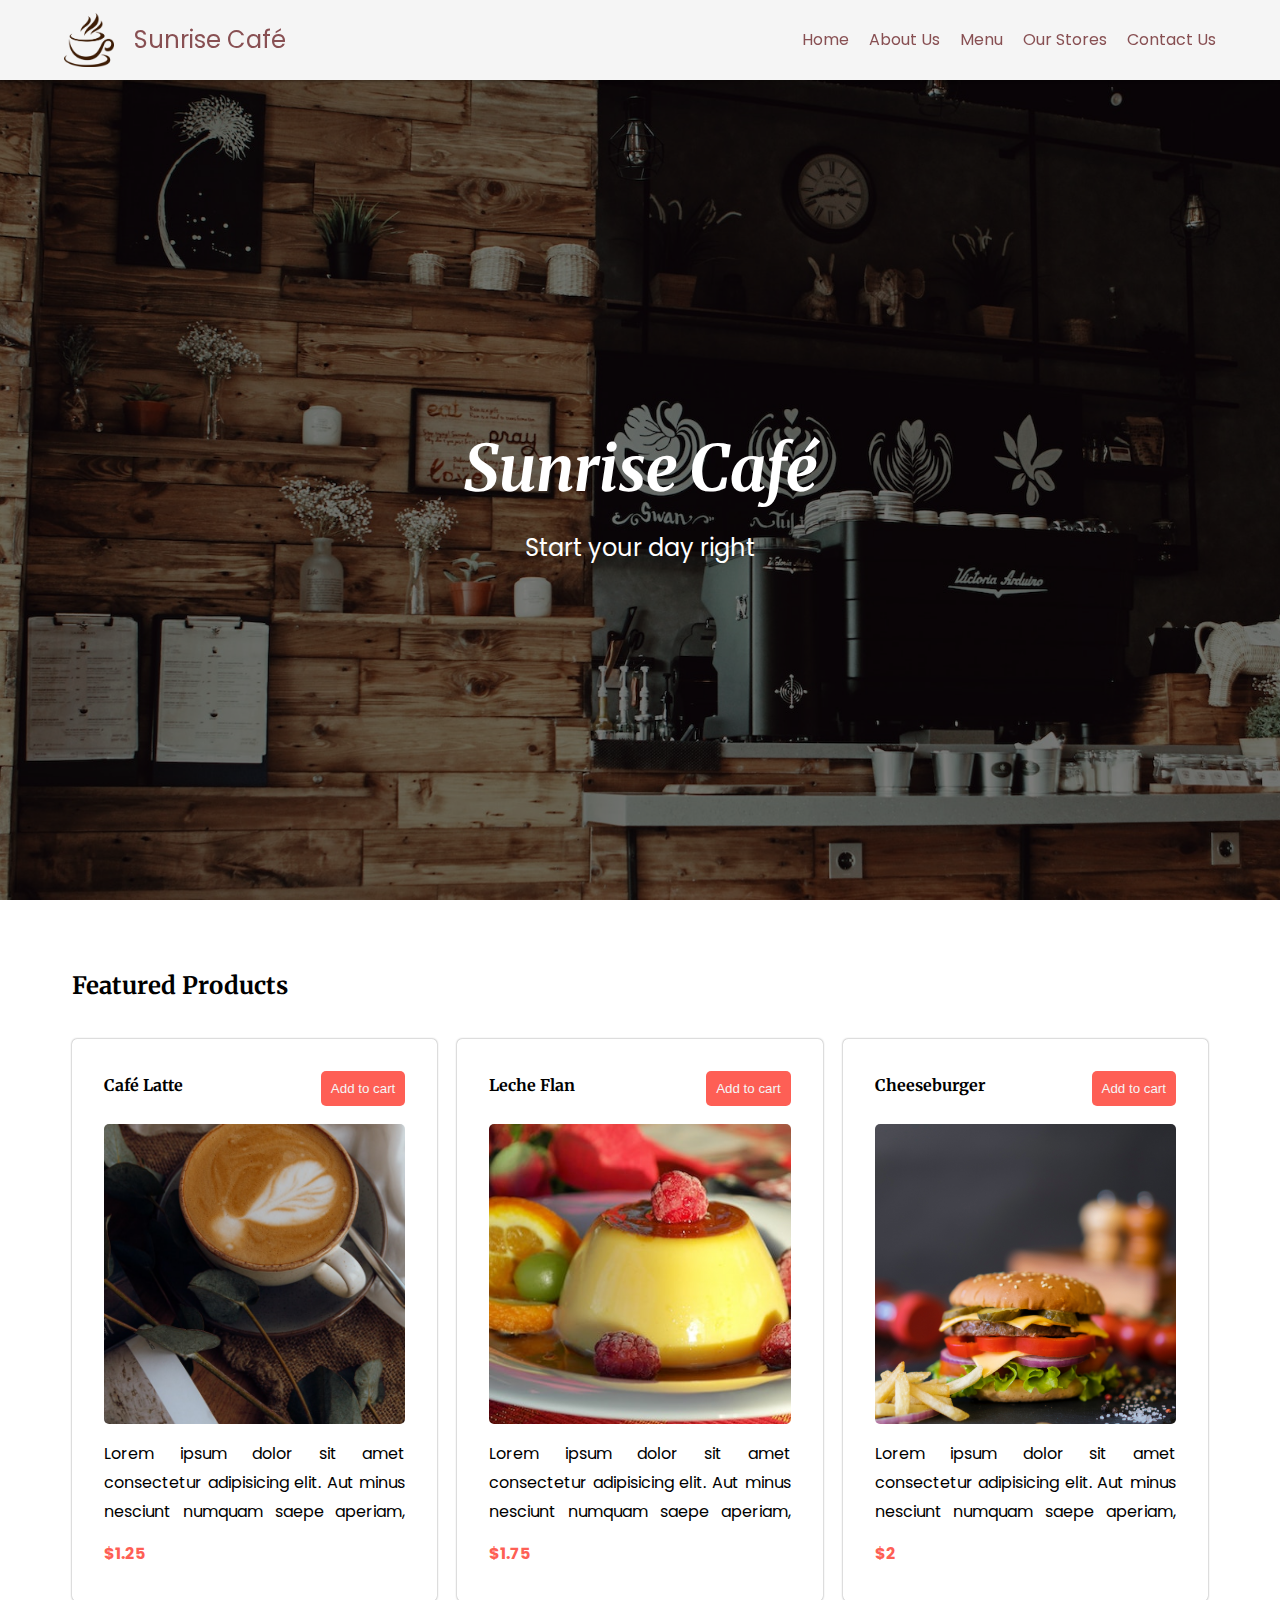
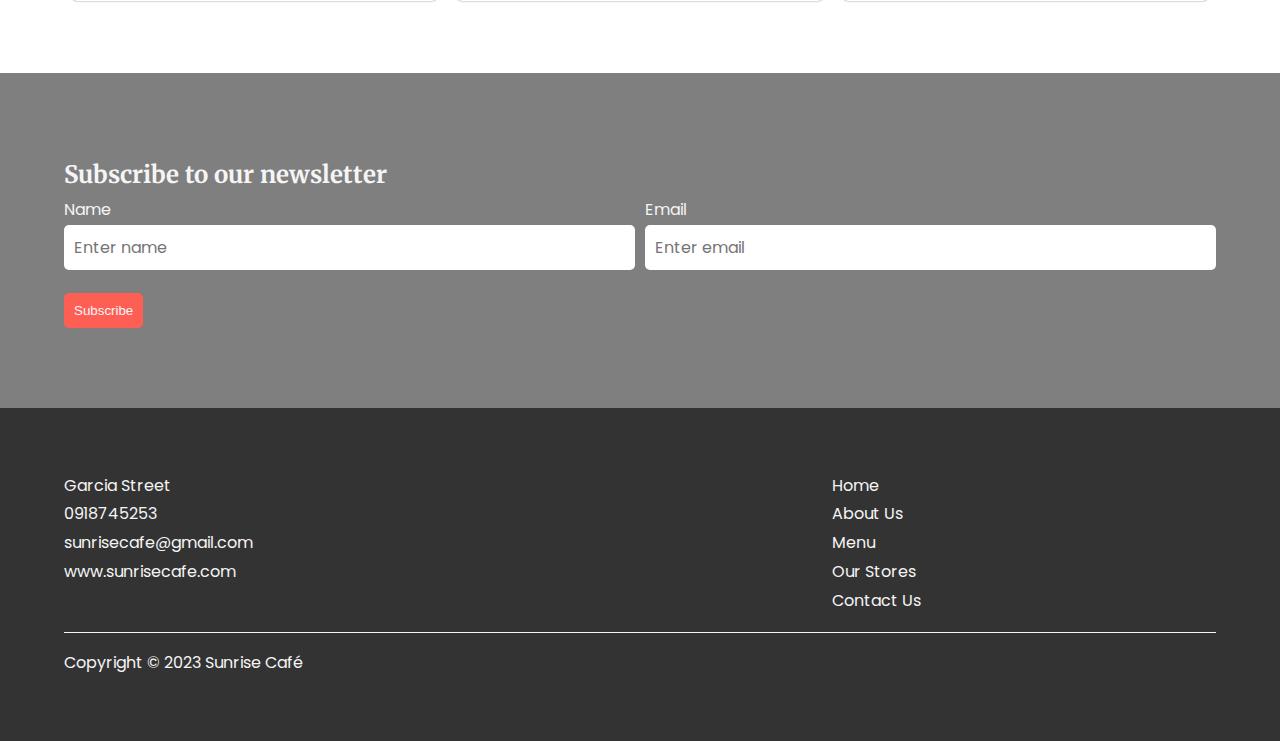
<file: index.html>
<!DOCTYPE html>
<html>
  <head>
    <meta charset="UTF-8" />
    <meta name="description" content="Sunrise Cafe Website" />
    <meta name="keywords" content="coffee shop, cafe, sunrise cafe" />
    <meta name="author" content="Dev Vince" />
    <meta name="viewport" content="width=device-width, initial-scale=1.0" />
    <title>Sunrise Cafe&#769;</title>
    <link rel="icon" href="favicon.ico" type="image/x-icon" />
    <!-- Font Awesome CSS -->
    <link
      rel="stylesheet"
      href="https://cdnjs.cloudflare.com/ajax/libs/font-awesome/6.4.2/css/all.min.css"
      integrity="sha512-z3gLpd7yknf1YoNbCzqRKc4qyor8gaKU1qmn+CShxbuBusANI9QpRohGBreCFkKxLhei6S9CQXFEbbKuqLg0DA=="
      crossorigin="anonymous"
      referrerpolicy="no-referrer"
    />
    <!-- Custom CSS -->
    <link rel="stylesheet" href="style.css" />
  </head>
  <body>
    <!-- Navbar -->
    <nav class="navbar">
      <div class="container">
        <a href="index.html" class="navbar-brand">
          <img src="images/logo.png" id="brand-logo" alt="Sunrise Cafe Logo" />
          <span id="brand-name">Sunrise Cafe&#769;</span>
        </a>

        <button class="navbar-toggle">
          <i class="fas fa-bars"></i>
        </button>

        <button class="close-btn">
          <i class="fas fa-close"></i>
        </button>

        <ul class="navbar-nav">
          <li><a href="index.html">Home</a></li>
          <li><a href="about.html">About Us</a></li>
          <li><a href="menu.html">Menu</a></li>
          <li><a href="stores.html">Our Stores</a></li>
          <li><a href="contact.html">Contact Us</a></li>
        </ul>
      </div>
    </nav>

    <!-- Header -->
    <header class="header">
      <div class="container">
        <h1>Sunrise Cafe&#769;</h1>
        <p>Start your day right</p>
      </div>
    </header>

    <!-- Featured Products -->
    <section class="featured-products">
      <div class="container">
        <h2>Featured Products</h2>

        <div class="products">
          <article class="product">
            <h4 class="product-title">Cafe&#769; Latte</h4>
            <div class="product-image">
              <img src="images/cafe-latte.jpg" alt="Cafe Latte Image" />
            </div>
            <p class="product-desc">
              Lorem ipsum dolor sit amet consectetur adipisicing elit. Aut minus
              nesciunt numquam saepe aperiam, officia quae iste sequi
              reprehenderit inventore!
            </p>
            <p class="product-price">$1.25</p>
            <button class="add-to-cart">
              <i class="fas fa-plus"></i>
              <span>Add to cart</span>
            </button>
          </article>
          <article class="product">
            <h4 class="product-title">Leche Flan</h4>
            <div class="product-image">
              <img src="images/leche-flan.jpg" alt="Leche Flan Image" />
            </div>
            <p class="product-desc">
              Lorem ipsum dolor sit amet consectetur adipisicing elit. Aut minus
              nesciunt numquam saepe aperiam, officia quae iste sequi
              reprehenderit inventore!
            </p>
            <p class="product-price">$1.75</p>
            <button class="add-to-cart">
              <i class="fas fa-plus"></i>
              <span>Add to cart</span>
            </button>
          </article>
          <article class="product">
            <h4 class="product-title">Cheeseburger</h4>
            <div class="product-image">
              <img src="images/cheeseburger.jpg" alt="Cheeseburger Image" />
            </div>
            <p class="product-desc">
              Lorem ipsum dolor sit amet consectetur adipisicing elit. Aut minus
              nesciunt numquam saepe aperiam, officia quae iste sequi
              reprehenderit inventore!
            </p>
            <p class="product-price">$2</p>
            <button class="add-to-cart">
              <i class="fas fa-plus"></i>
              <span>Add to cart</span>
            </button>
          </article>
        </div>
      </div>
    </section>

    <!-- Newsletter -->
    <section class="newsletter">
      <div class="overlay">
        <div class="container">
          <h2>Subscribe to our newsletter</h2>
          <form
            action="#"
            method="POST"
            enctype="application/x-www-form-urlencoded"
          >
            <div class="form-group">
              <label for="name">Name</label>
              <input
                type="text"
                name="name"
                id="name"
                placeholder="Enter name"
                required
              />
            </div>
            <div class="form-group">
              <label for="email">Email</label>
              <input
                type="email"
                name="email"
                id="email"
                placeholder="Enter email"
                required
              />
            </div>
            <button type="submit">Subscribe</button>
          </form>
        </div>
      </div>
    </section>

    <!-- Footer -->
    <footer class="footer">
      <div class="container">
        <div class="links">
          <ul class="address">
            <li>Garcia Street</li>
            <li>0918745253</li>
            <li>sunrisecafe@gmail.com</li>
            <li>www.sunrisecafe.com</li>
          </ul>
          <ul class="social">
            <li>
              <a href="#" target="_blank"><i class="fab fa-facebook"></i></a>
            </li>
            <li>
              <a href="#" target="_blank"><i class="fab fa-twitter"></i></a>
            </li>
            <li>
              <a href="#" target="_blank"><i class="fab fa-instagram"></i></a>
            </li>
          </ul>
          <ul class="nav-links">
            <li><a href="index.html">Home</a></li>
            <li><a href="about.html">About Us</a></li>
            <li><a href="menu.html">Menu</a></li>
            <li><a href="stores.html">Our Stores</a></li>
            <li><a href="contact.html">Contact Us</a></li>
          </ul>
        </div>
        <hr />
        <p>Copyright &copy; 2023 Sunrise Cafe&#769;</p>

        <a href="#" class="back-to-top">
          <i class="fas fa-arrow-up"></i>
        </a>
      </div>
    </footer>

    <script src="script.js"></script>
  </body>
</html>
</file>
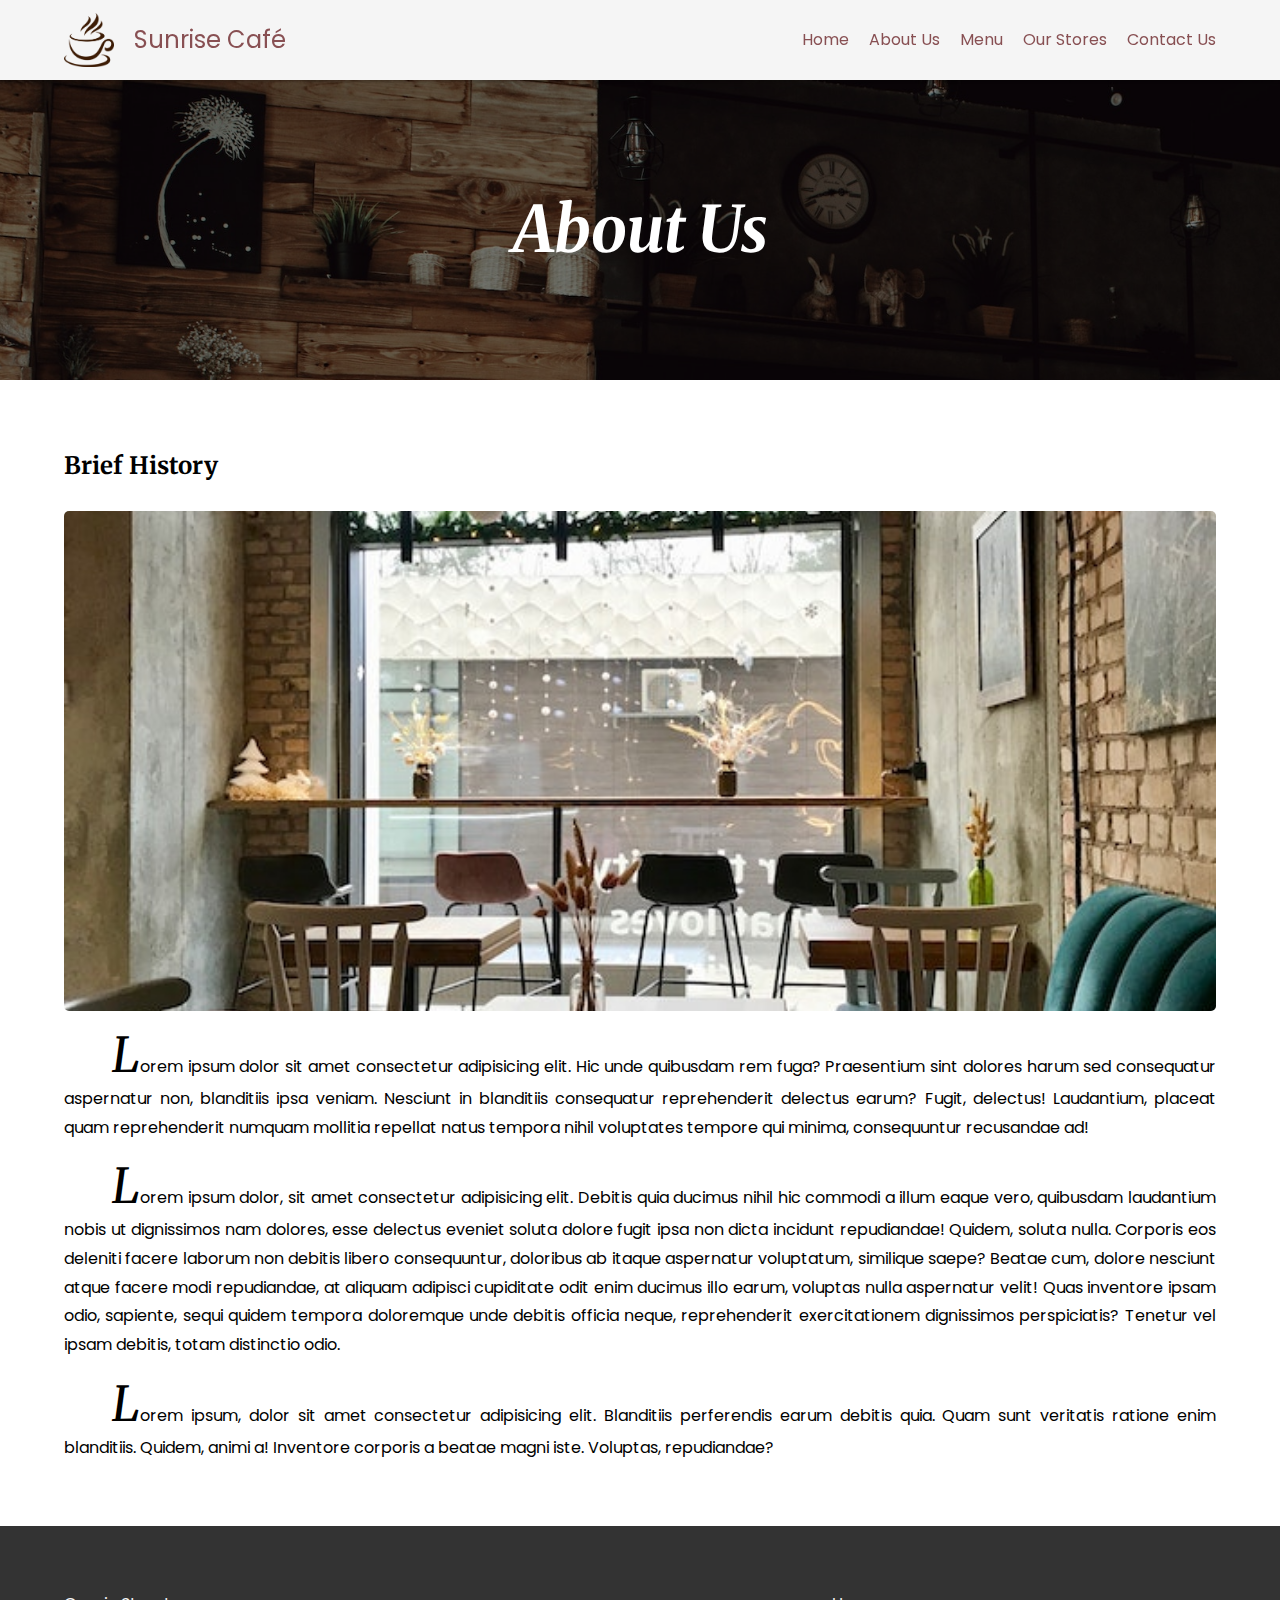
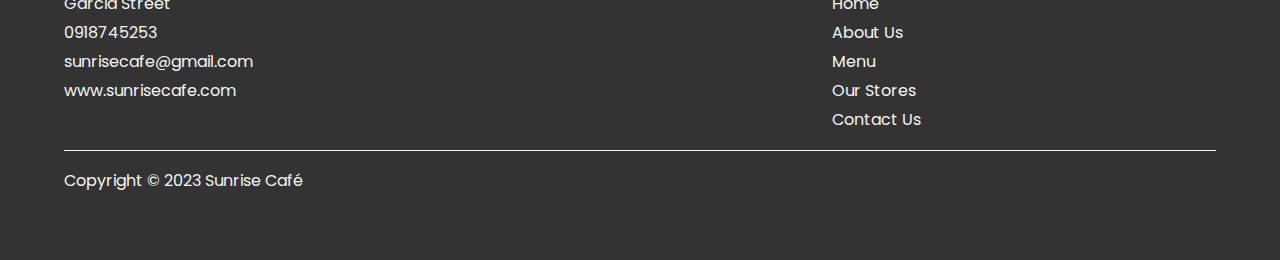
<file: about.html>
<!DOCTYPE html>
<html>
  <head>
    <meta charset="UTF-8" />
    <meta name="description" content="Sunrise Cafe Website" />
    <meta name="keywords" content="coffee shop, cafe, sunrise cafe" />
    <meta name="author" content="Dev Vince" />
    <meta name="viewport" content="width=device-width, initial-scale=1.0" />
    <title>Sunrise Cafe&#769; | About Us</title>
    <link rel="icon" href="favicon.ico" type="image/x-icon" />
    <!-- Font Awesome CSS -->
    <link
      rel="stylesheet"
      href="https://cdnjs.cloudflare.com/ajax/libs/font-awesome/6.4.2/css/all.min.css"
      integrity="sha512-z3gLpd7yknf1YoNbCzqRKc4qyor8gaKU1qmn+CShxbuBusANI9QpRohGBreCFkKxLhei6S9CQXFEbbKuqLg0DA=="
      crossorigin="anonymous"
      referrerpolicy="no-referrer"
    />
    <!-- Custom CSS -->
    <link rel="stylesheet" href="style.css" />
  </head>
  <body>
    <!-- Navbar -->
    <nav class="navbar">
      <div class="container">
        <a href="index.html" class="navbar-brand">
          <img src="images/logo.png" id="brand-logo" alt="Sunrise Cafe Logo" />
          <span id="brand-name">Sunrise Cafe&#769;</span>
        </a>

        <button class="navbar-toggle">
          <i class="fas fa-bars"></i>
        </button>

        <button class="close-btn">
          <i class="fas fa-close"></i>
        </button>

        <ul class="navbar-nav">
          <li><a href="index.html">Home</a></li>
          <li><a href="about.html">About Us</a></li>
          <li><a href="menu.html">Menu</a></li>
          <li><a href="stores.html">Our Stores</a></li>
          <li><a href="contact.html">Contact Us</a></li>
        </ul>
      </div>
    </nav>

    <!-- Header -->
    <header class="header about">
      <div class="container">
        <h1>About Us</h1>
      </div>
    </header>

    <!-- History -->
    <section class="history">
      <div class="container">
        <h2>Brief History</h2>
        <img src="images/shop.jpg" alt="Sunrise Cafe Old Shop Image" />
        <p>
          Lorem ipsum dolor sit amet consectetur adipisicing elit. Hic unde
          quibusdam rem fuga? Praesentium sint dolores harum sed consequatur
          aspernatur non, blanditiis ipsa veniam. Nesciunt in blanditiis
          consequatur reprehenderit delectus earum? Fugit, delectus! Laudantium,
          placeat quam reprehenderit numquam mollitia repellat natus tempora
          nihil voluptates tempore qui minima, consequuntur recusandae ad!
        </p>
        <p>
          Lorem ipsum dolor, sit amet consectetur adipisicing elit. Debitis quia
          ducimus nihil hic commodi a illum eaque vero, quibusdam laudantium
          nobis ut dignissimos nam dolores, esse delectus eveniet soluta dolore
          fugit ipsa non dicta incidunt repudiandae! Quidem, soluta nulla.
          Corporis eos deleniti facere laborum non debitis libero consequuntur,
          doloribus ab itaque aspernatur voluptatum, similique saepe? Beatae
          cum, dolore nesciunt atque facere modi repudiandae, at aliquam
          adipisci cupiditate odit enim ducimus illo earum, voluptas nulla
          aspernatur velit! Quas inventore ipsam odio, sapiente, sequi quidem
          tempora doloremque unde debitis officia neque, reprehenderit
          exercitationem dignissimos perspiciatis? Tenetur vel ipsam debitis,
          totam distinctio odio.
        </p>
        <p>
          Lorem ipsum, dolor sit amet consectetur adipisicing elit. Blanditiis
          perferendis earum debitis quia. Quam sunt veritatis ratione enim
          blanditiis. Quidem, animi a! Inventore corporis a beatae magni iste.
          Voluptas, repudiandae?
        </p>
      </div>
    </section>

    <!-- Footer -->
    <footer class="footer">
      <div class="container">
        <div class="links">
          <ul class="address">
            <li>Garcia Street</li>
            <li>0918745253</li>
            <li>sunrisecafe@gmail.com</li>
            <li>www.sunrisecafe.com</li>
          </ul>
          <ul class="social">
            <li>
              <a href="#" target="_blank"><i class="fab fa-facebook"></i></a>
            </li>
            <li>
              <a href="#" target="_blank"><i class="fab fa-twitter"></i></a>
            </li>
            <li>
              <a href="#" target="_blank"><i class="fab fa-instagram"></i></a>
            </li>
          </ul>
          <ul class="nav-links">
            <li><a href="index.html">Home</a></li>
            <li><a href="about.html">About Us</a></li>
            <li><a href="menu.html">Menu</a></li>
            <li><a href="stores.html">Our Stores</a></li>
            <li><a href="contact.html">Contact Us</a></li>
          </ul>
        </div>
        <hr />
        <p>Copyright &copy; 2023 Sunrise Cafe&#769;</p>

        <a href="#" class="back-to-top">
          <i class="fas fa-arrow-up"></i>
        </a>
      </div>
    </footer>

    <script src="script.js"></script>
  </body>
</html>
</file>
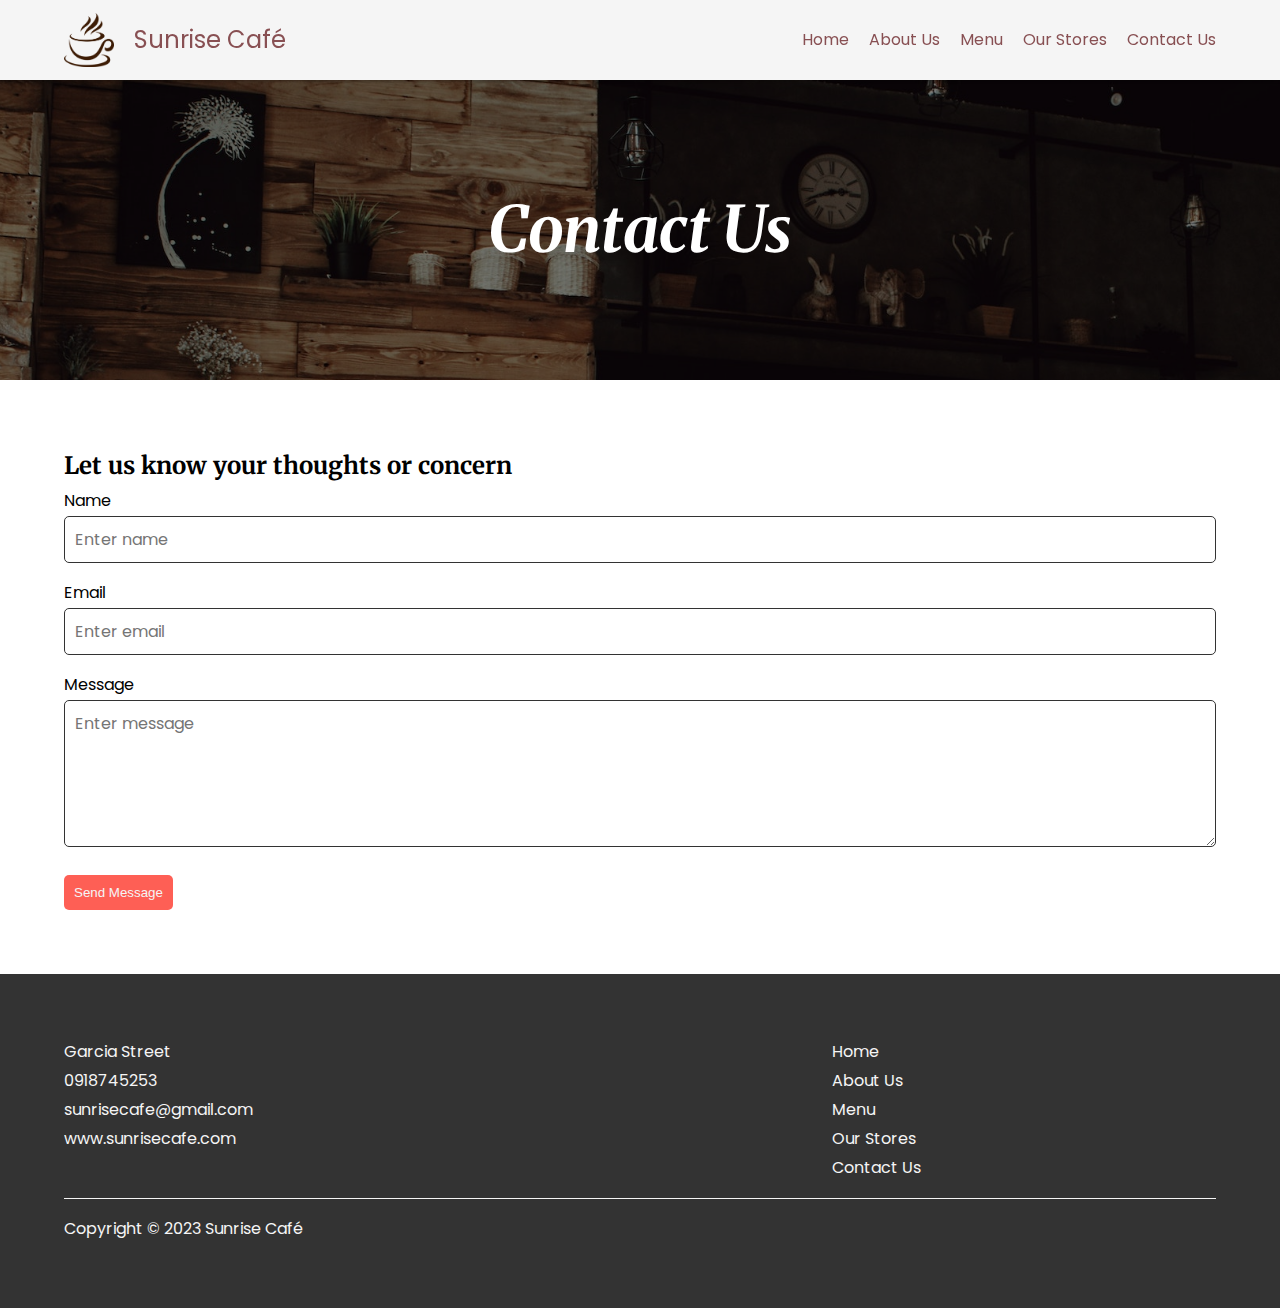
<file: contact.html>
<!DOCTYPE html>
<html>
  <head>
    <meta charset="UTF-8" />
    <meta name="description" content="Sunrise Cafe Website" />
    <meta name="keywords" content="coffee shop, cafe, sunrise cafe" />
    <meta name="author" content="Dev Vince" />
    <meta name="viewport" content="width=device-width, initial-scale=1.0" />
    <title>Sunrise Cafe&#769; | Contact Us</title>
    <link rel="icon" href="favicon.ico" type="image/x-icon" />
    <!-- Font Awesome CSS -->
    <link
      rel="stylesheet"
      href="https://cdnjs.cloudflare.com/ajax/libs/font-awesome/6.4.2/css/all.min.css"
      integrity="sha512-z3gLpd7yknf1YoNbCzqRKc4qyor8gaKU1qmn+CShxbuBusANI9QpRohGBreCFkKxLhei6S9CQXFEbbKuqLg0DA=="
      crossorigin="anonymous"
      referrerpolicy="no-referrer"
    />
    <!-- Custom CSS -->
    <link rel="stylesheet" href="style.css" />
  </head>
  <body>
    <!-- Navbar -->
    <nav class="navbar">
      <div class="container">
        <a href="index.html" class="navbar-brand">
          <img src="images/logo.png" id="brand-logo" alt="Sunrise Cafe Logo" />
          <span id="brand-name">Sunrise Cafe&#769;</span>
        </a>

        <button class="navbar-toggle">
          <i class="fas fa-bars"></i>
        </button>

        <button class="close-btn">
          <i class="fas fa-close"></i>
        </button>

        <ul class="navbar-nav">
          <li><a href="index.html">Home</a></li>
          <li><a href="about.html">About Us</a></li>
          <li><a href="menu.html">Menu</a></li>
          <li><a href="stores.html">Our Stores</a></li>
          <li><a href="contact.html">Contact Us</a></li>
        </ul>
      </div>
    </nav>

    <!-- Header -->
    <header class="header about">
      <div class="container">
        <h1>Contact Us</h1>
      </div>
    </header>

    <!-- Contact Form -->
    <section class="contact">
      <div class="container">
        <h2>Let us know your thoughts or concern</h2>

        <form
          action="#"
          method="POST"
          enctype="application/x-www-form-urlencoded"
        >
          <div class="form-group">
            <label for="name">Name</label>
            <input
              type="text"
              id="name"
              name="name"
              placeholder="Enter name"
              required
            />
          </div>
          <div class="form-group">
            <label for="email">Email</label>
            <input
              type="email"
              id="email"
              name="email"
              placeholder="Enter email"
              required
            />
          </div>
          <div class="form-group">
            <label for="message">Message</label>
            <textarea
              name="message"
              id="message"
              rows="5"
              placeholder="Enter message"
              required
            ></textarea>
          </div>
          <button type="submit">Send Message</button>
        </form>
      </div>
    </section>

    <!-- Footer -->
    <footer class="footer">
      <div class="container">
        <div class="links">
          <ul class="address">
            <li>Garcia Street</li>
            <li>0918745253</li>
            <li>sunrisecafe@gmail.com</li>
            <li>www.sunrisecafe.com</li>
          </ul>
          <ul class="social">
            <li>
              <a href="#" target="_blank"><i class="fab fa-facebook"></i></a>
            </li>
            <li>
              <a href="#" target="_blank"><i class="fab fa-twitter"></i></a>
            </li>
            <li>
              <a href="#" target="_blank"><i class="fab fa-instagram"></i></a>
            </li>
          </ul>
          <ul class="nav-links">
            <li><a href="index.html">Home</a></li>
            <li><a href="about.html">About Us</a></li>
            <li><a href="menu.html">Menu</a></li>
            <li><a href="stores.html">Our Stores</a></li>
            <li><a href="contact.html">Contact Us</a></li>
          </ul>
        </div>
        <hr />
        <p>Copyright &copy; 2023 Sunrise Cafe&#769;</p>

        <a href="#" class="back-to-top">
          <i class="fas fa-arrow-up"></i>
        </a>
      </div>
    </footer>

    <script src="script.js"></script>
  </body>
</html>
</file>
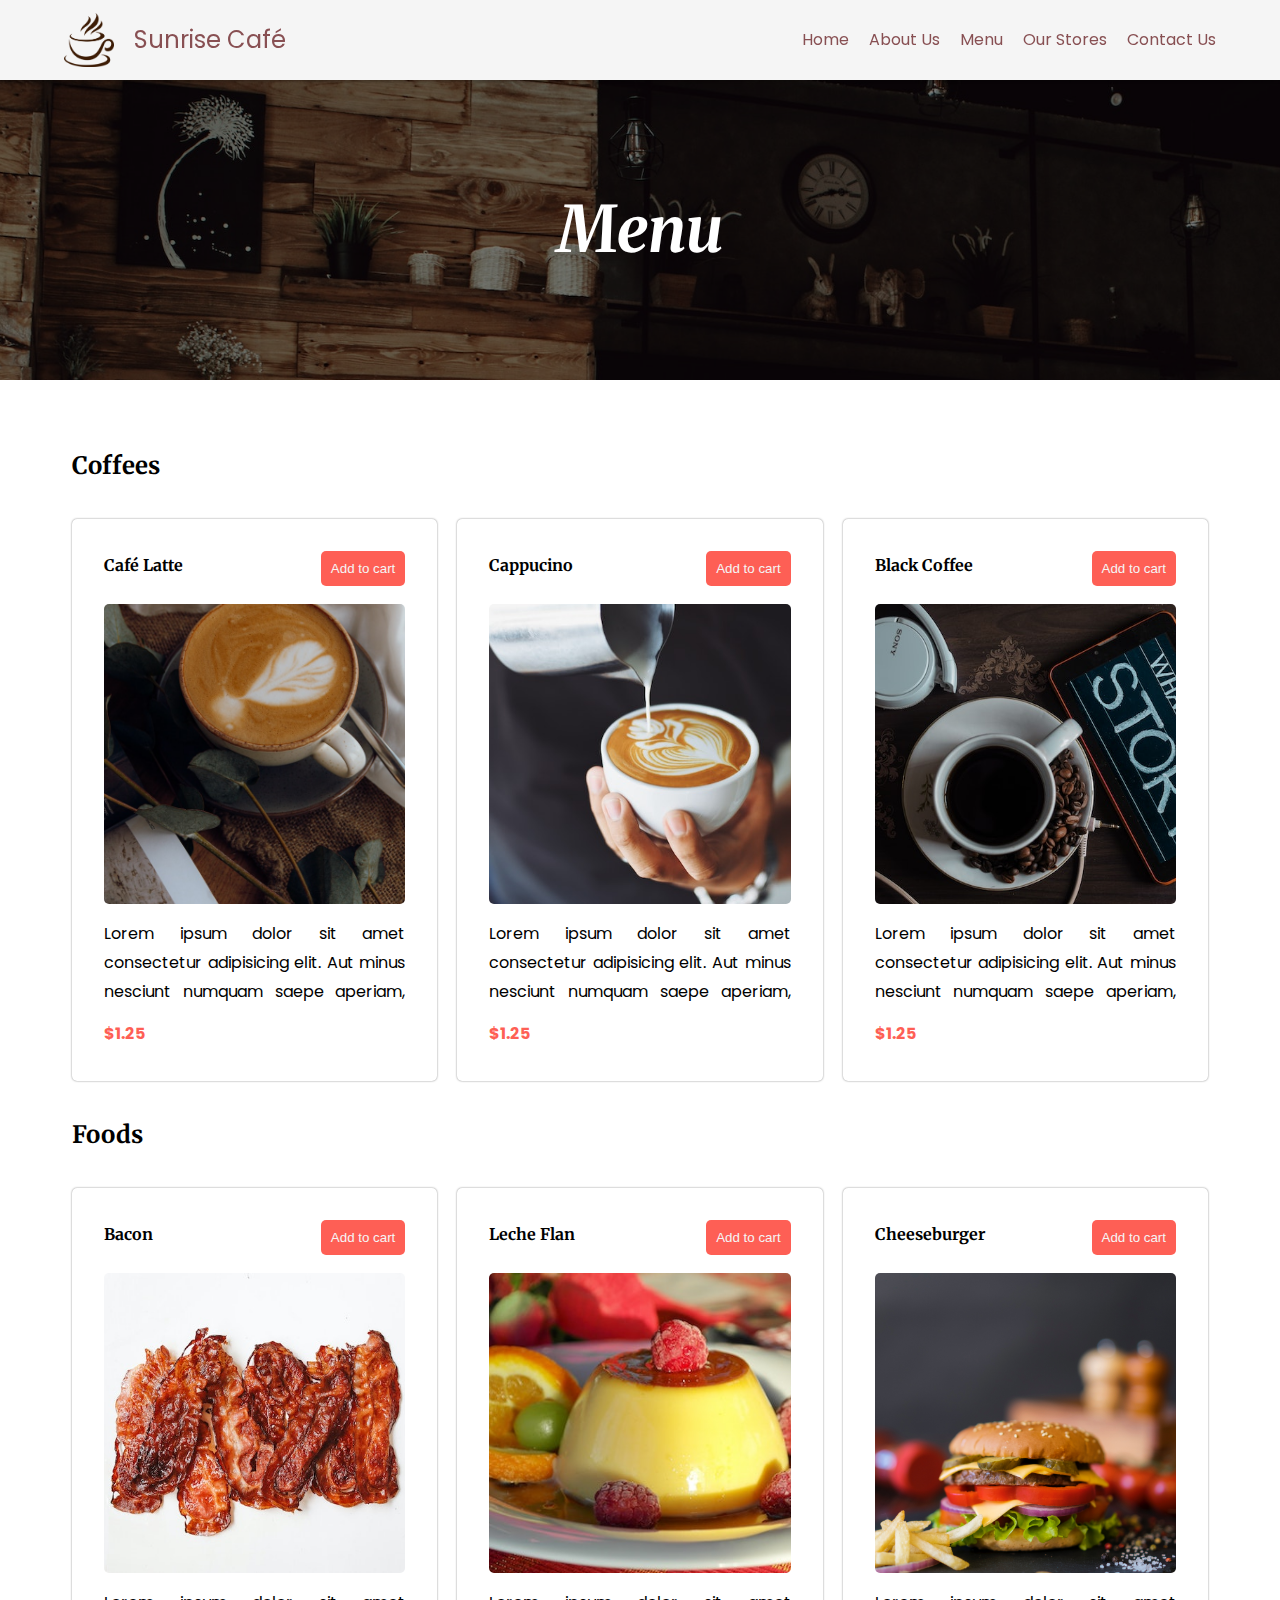
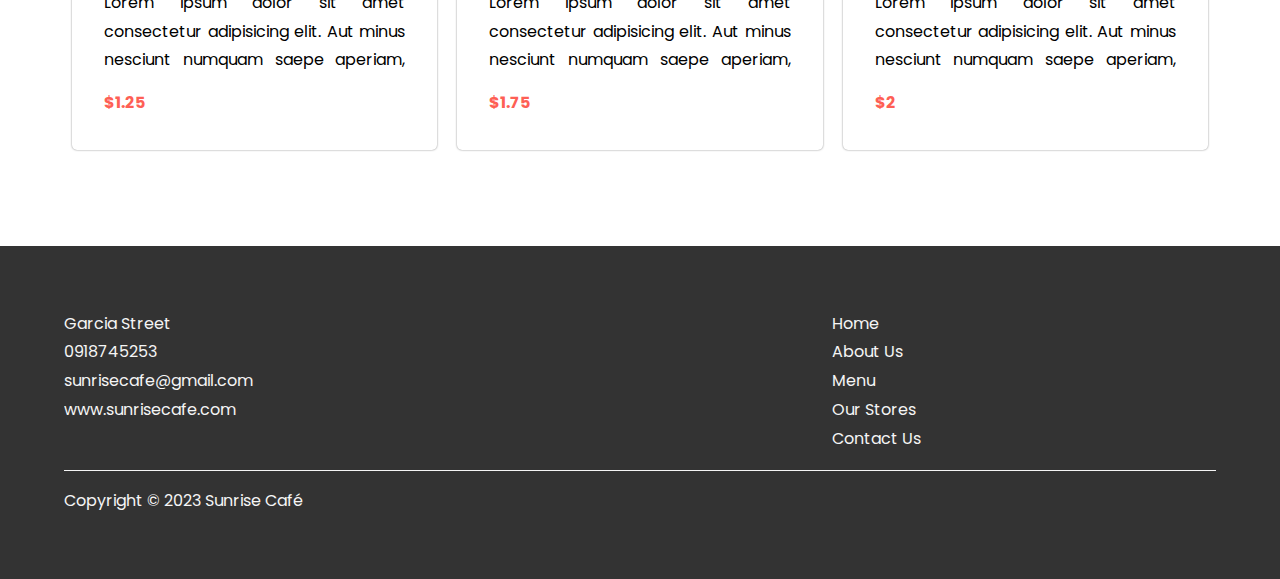
<file: menu.html>
<!DOCTYPE html>
<html>
  <head>
    <meta charset="UTF-8" />
    <meta name="description" content="Sunrise Cafe Website" />
    <meta name="keywords" content="coffee shop, cafe, sunrise cafe" />
    <meta name="author" content="Dev Vince" />
    <meta name="viewport" content="width=device-width, initial-scale=1.0" />
    <title>Sunrise Cafe&#769; | Menu</title>
    <link rel="icon" href="favicon.ico" type="image/x-icon" />
    <!-- Font Awesome CSS -->
    <link
      rel="stylesheet"
      href="https://cdnjs.cloudflare.com/ajax/libs/font-awesome/6.4.2/css/all.min.css"
      integrity="sha512-z3gLpd7yknf1YoNbCzqRKc4qyor8gaKU1qmn+CShxbuBusANI9QpRohGBreCFkKxLhei6S9CQXFEbbKuqLg0DA=="
      crossorigin="anonymous"
      referrerpolicy="no-referrer"
    />
    <!-- Custom CSS -->
    <link rel="stylesheet" href="style.css" />
  </head>
  <body>
    <!-- Navbar -->
    <nav class="navbar">
      <div class="container">
        <a href="index.html" class="navbar-brand">
          <img src="images/logo.png" id="brand-logo" alt="Sunrise Cafe Logo" />
          <span id="brand-name">Sunrise Cafe&#769;</span>
        </a>

        <button class="navbar-toggle">
          <i class="fas fa-bars"></i>
        </button>

        <button class="close-btn">
          <i class="fas fa-close"></i>
        </button>

        <ul class="navbar-nav">
          <li><a href="index.html">Home</a></li>
          <li><a href="about.html">About Us</a></li>
          <li><a href="menu.html">Menu</a></li>
          <li><a href="stores.html">Our Stores</a></li>
          <li><a href="contact.html">Contact Us</a></li>
        </ul>
      </div>
    </nav>

    <!-- Header -->
    <header class="header about">
      <div class="container">
        <h1>Menu</h1>
      </div>
    </header>

    <!-- Menu -->
    <section class="menu">
      <div class="container">
        <!-- Coffees -->
        <h2>Coffees</h2>

        <div class="products">
          <article class="product">
            <h4 class="product-title">Cafe&#769; Latte</h4>
            <div class="product-image">
              <img src="images/cafe-latte.jpg" alt="Cafe Latte Image" />
            </div>
            <p class="product-desc">
              Lorem ipsum dolor sit amet consectetur adipisicing elit. Aut minus
              nesciunt numquam saepe aperiam, officia quae iste sequi
              reprehenderit inventore!
            </p>
            <p class="product-price">$1.25</p>
            <button class="add-to-cart">
              <i class="fas fa-plus"></i>
              <span>Add to cart</span>
            </button>
          </article>
          <article class="product">
            <h4 class="product-title">Cappucino</h4>
            <div class="product-image">
              <img src="images/cappucino.jpg" alt="Cappucino Image" />
            </div>
            <p class="product-desc">
              Lorem ipsum dolor sit amet consectetur adipisicing elit. Aut minus
              nesciunt numquam saepe aperiam, officia quae iste sequi
              reprehenderit inventore!
            </p>
            <p class="product-price">$1.25</p>
            <button class="add-to-cart">
              <i class="fas fa-plus"></i>
              <span>Add to cart</span>
            </button>
          </article>
          <article class="product">
            <h4 class="product-title">Black Coffee</h4>
            <div class="product-image">
              <img src="images/black-coffee.jpg" alt="Black Coffee Image" />
            </div>
            <p class="product-desc">
              Lorem ipsum dolor sit amet consectetur adipisicing elit. Aut minus
              nesciunt numquam saepe aperiam, officia quae iste sequi
              reprehenderit inventore!
            </p>
            <p class="product-price">$1.25</p>
            <button class="add-to-cart">
              <i class="fas fa-plus"></i>
              <span>Add to cart</span>
            </button>
          </article>
        </div>

        <!-- Foods -->
        <h2>Foods</h2>

        <div class="products">
          <article class="product">
            <h4 class="product-title">Bacon</h4>
            <div class="product-image">
              <img src="images/bacon.jpg" alt="Bacon Image" />
            </div>
            <p class="product-desc">
              Lorem ipsum dolor sit amet consectetur adipisicing elit. Aut minus
              nesciunt numquam saepe aperiam, officia quae iste sequi
              reprehenderit inventore!
            </p>
            <p class="product-price">$1.25</p>
            <button class="add-to-cart">
              <i class="fas fa-plus"></i>
              <span>Add to cart</span>
            </button>
          </article>
          <article class="product">
            <h4 class="product-title">Leche Flan</h4>
            <div class="product-image">
              <img src="images/leche-flan.jpg" alt="Leche Flan Image" />
            </div>
            <p class="product-desc">
              Lorem ipsum dolor sit amet consectetur adipisicing elit. Aut minus
              nesciunt numquam saepe aperiam, officia quae iste sequi
              reprehenderit inventore!
            </p>
            <p class="product-price">$1.75</p>
            <button class="add-to-cart">
              <i class="fas fa-plus"></i>
              <span>Add to cart</span>
            </button>
          </article>
          <article class="product">
            <h4 class="product-title">Cheeseburger</h4>
            <div class="product-image">
              <img src="images/cheeseburger.jpg" alt="Cheeseburger Image" />
            </div>
            <p class="product-desc">
              Lorem ipsum dolor sit amet consectetur adipisicing elit. Aut minus
              nesciunt numquam saepe aperiam, officia quae iste sequi
              reprehenderit inventore!
            </p>
            <p class="product-price">$2</p>
            <button class="add-to-cart">
              <i class="fas fa-plus"></i>
              <span>Add to cart</span>
            </button>
          </article>
        </div>
      </div>
    </section>

    <!-- Footer -->
    <footer class="footer">
      <div class="container">
        <div class="links">
          <ul class="address">
            <li>Garcia Street</li>
            <li>0918745253</li>
            <li>sunrisecafe@gmail.com</li>
            <li>www.sunrisecafe.com</li>
          </ul>
          <ul class="social">
            <li>
              <a href="#" target="_blank"><i class="fab fa-facebook"></i></a>
            </li>
            <li>
              <a href="#" target="_blank"><i class="fab fa-twitter"></i></a>
            </li>
            <li>
              <a href="#" target="_blank"><i class="fab fa-instagram"></i></a>
            </li>
          </ul>
          <ul class="nav-links">
            <li><a href="index.html">Home</a></li>
            <li><a href="about.html">About Us</a></li>
            <li><a href="menu.html">Menu</a></li>
            <li><a href="stores.html">Our Stores</a></li>
            <li><a href="contact.html">Contact Us</a></li>
          </ul>
        </div>
        <hr />
        <p>Copyright &copy; 2023 Sunrise Cafe&#769;</p>

        <a href="#" class="back-to-top">
          <i class="fas fa-arrow-up"></i>
        </a>
      </div>
    </footer>

    <script src="script.js"></script>
  </body>
</html>
</file>
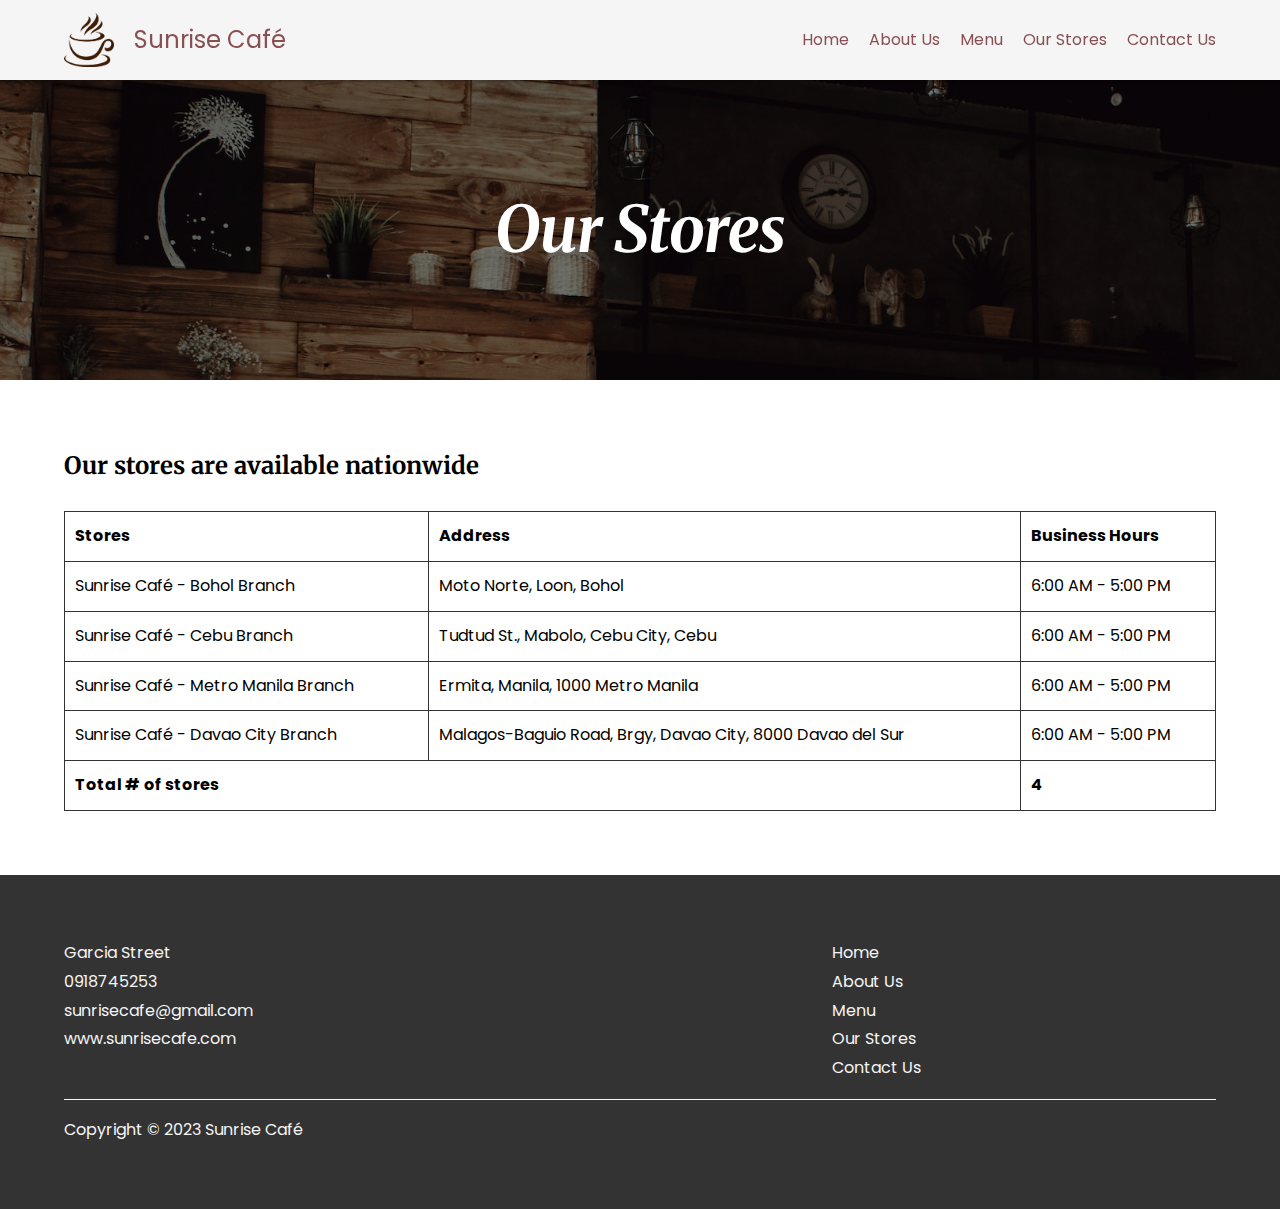
<file: stores.html>
<!DOCTYPE html>
<html>
  <head>
    <meta charset="UTF-8" />
    <meta name="description" content="Sunrise Cafe Website" />
    <meta name="keywords" content="coffee shop, cafe, sunrise cafe" />
    <meta name="author" content="Dev Vince" />
    <meta name="viewport" content="width=device-width, initial-scale=1.0" />
    <title>Sunrise Cafe&#769; | About Us</title>
    <link rel="icon" href="favicon.ico" type="image/x-icon" />
    <!-- Font Awesome CSS -->
    <link
      rel="stylesheet"
      href="https://cdnjs.cloudflare.com/ajax/libs/font-awesome/6.4.2/css/all.min.css"
      integrity="sha512-z3gLpd7yknf1YoNbCzqRKc4qyor8gaKU1qmn+CShxbuBusANI9QpRohGBreCFkKxLhei6S9CQXFEbbKuqLg0DA=="
      crossorigin="anonymous"
      referrerpolicy="no-referrer"
    />
    <!-- Custom CSS -->
    <link rel="stylesheet" href="style.css" />
  </head>
  <body>
    <!-- Navbar -->
    <nav class="navbar">
      <div class="container">
        <a href="index.html" class="navbar-brand">
          <img src="images/logo.png" id="brand-logo" alt="Sunrise Cafe Logo" />
          <span id="brand-name">Sunrise Cafe&#769;</span>
        </a>

        <button class="navbar-toggle">
          <i class="fas fa-bars"></i>
        </button>

        <button class="close-btn">
          <i class="fas fa-close"></i>
        </button>

        <ul class="navbar-nav">
          <li><a href="index.html">Home</a></li>
          <li><a href="about.html">About Us</a></li>
          <li><a href="menu.html">Menu</a></li>
          <li><a href="stores.html">Our Stores</a></li>
          <li><a href="contact.html">Contact Us</a></li>
        </ul>
      </div>
    </nav>

    <!-- Header -->
    <header class="header about">
      <div class="container">
        <h1>Our Stores</h1>
      </div>
    </header>

    <!-- Stores -->
    <section class="stores">
      <div class="container">
        <h2>Our stores are available nationwide</h2>

        <div class="table-responsive">
          <table>
            <thead>
              <tr>
                <th>Stores</th>
                <th>Address</th>
                <th>Business Hours</th>
              </tr>
            </thead>
            <tbody>
              <tr>
                <td>Sunrise Café - Bohol Branch</td>
                <td>Moto Norte, Loon, Bohol</td>
                <td>6:00 AM - 5:00 PM</td>
              </tr>
              <tr>
                <td>Sunrise Café - Cebu Branch</td>
                <td>Tudtud St., Mabolo, Cebu City, Cebu</td>
                <td>6:00 AM - 5:00 PM</td>
              </tr>
              <tr>
                <td>Sunrise Café - Metro Manila Branch</td>
                <td>Ermita, Manila, 1000 Metro Manila</td>
                <td>6:00 AM - 5:00 PM</td>
              </tr>
              <tr>
                <td>Sunrise Café - Davao City Branch</td>
                <td>
                  Malagos-Baguio Road, Brgy, Davao City, 8000 Davao del Sur
                </td>
                <td>6:00 AM - 5:00 PM</td>
              </tr>
            </tbody>
            <tfoot>
              <tr>
                <td colspan="2">Total # of stores</td>
                <td>4</td>
              </tr>
            </tfoot>
          </table>
        </div>
      </div>
    </section>

    <!-- Footer -->
    <footer class="footer">
      <div class="container">
        <div class="links">
          <ul class="address">
            <li>Garcia Street</li>
            <li>0918745253</li>
            <li>sunrisecafe@gmail.com</li>
            <li>www.sunrisecafe.com</li>
          </ul>
          <ul class="social">
            <li>
              <a href="#" target="_blank"><i class="fab fa-facebook"></i></a>
            </li>
            <li>
              <a href="#" target="_blank"><i class="fab fa-twitter"></i></a>
            </li>
            <li>
              <a href="#" target="_blank"><i class="fab fa-instagram"></i></a>
            </li>
          </ul>
          <ul class="nav-links">
            <li><a href="index.html">Home</a></li>
            <li><a href="about.html">About Us</a></li>
            <li><a href="menu.html">Menu</a></li>
            <li><a href="stores.html">Our Stores</a></li>
            <li><a href="contact.html">Contact Us</a></li>
          </ul>
        </div>
        <hr />
        <p>Copyright &copy; 2023 Sunrise Cafe&#769;</p>

        <a href="#" class="back-to-top">
          <i class="fas fa-arrow-up"></i>
        </a>
      </div>
    </footer>

    <script src="script.js"></script>
  </body>
</html>
</file>
<file: style.css>
/* Google fonts */
@import url("https://fonts.googleapis.com/css2?family=Merriweather:ital,wght@0,400;0,700;0,900;1,900&family=Poppins:wght@300&display=swap");

/* Reset default browser styles */
* {
  margin: 0;
  padding: 0;
  box-sizing: border-box;
  scroll-behavior: smooth;
}

:root {
  --primary-font: "Poppins", sans-serif;
  --heading-font: "Merriweather", serif;
  --primary-color: #885053;
  --secondary-color: #542628;
  --accent-color: #fe5f55;
  --accent-color-dark: #ff4639;
  --black: #333;
  --white: #f5f5f5;
}

body {
  font-family: var(--primary-font);
  font-size: 100%;
  line-height: 1.8;
}

body::before {
  content: "";
  display: block;
  padding-top: 80px;
}

/* Global styles */
.container {
  max-width: 90%;
  margin: 0 auto;
  overflow: hidden;
}

h1,
h2,
h3,
h4,
h5,
h6 {
  font-family: var(--heading-font);
}

ul {
  list-style-type: none;
}

a {
  text-decoration: none;
  color: var(--primary-color);
  cursor: pointer;
}

img {
  display: block;
  max-width: 100%;
}

p {
  text-align: justify;
}

button {
  border: 0;
  outline: 0;
  background-color: unset;
  cursor: pointer;
}

hr {
  border: 0;
  height: 1px;
  background-color: var(--white);
}

/* Navbar */
.navbar {
  height: 80px;
  box-shadow: 0 2px 2px rgba(0, 0, 0, 0.2);
  position: fixed;
  left: 0;
  top: 0;
  background-color: var(--white);
  width: 100%;
  z-index: 100;
}

.navbar .container {
  display: flex;
  justify-content: space-between;
  align-items: center;
  height: 100%;
}

.navbar-brand {
  display: flex;
  justify-content: flex-start;
  align-items: center;
  gap: 20px;
}

#brand-logo {
  width: 50px;
}

#brand-name {
  font-size: 1.5rem;
  color: var(--primary-color);
}

.navbar-nav {
  display: flex;
  gap: 20px;
}

.navbar-nav a {
  display: block;
  position: relative;
}

.navbar-nav a::after {
  content: "";
  display: block;
  width: 100%;
  position: absolute;
  left: 0;
  bottom: 0;
  height: 1px;
  background-color: var(--primary-color);
  transform-origin: center;
  transform: scale(0);
  transition: transform 1s ease;
}

.navbar-nav a:hover::after {
  transform: scale(1);
}

.navbar-toggle {
  font-size: 1.5rem;
  position: absolute;
  left: 1rem;
  color: var(--primary-color);
  display: none;
}

.close-btn {
  position: absolute;
  top: 0.8rem;
  right: 1rem;
  font-size: 1.5rem;
  color: var(--primary-color);
  display: none;
  z-index: 100;
}

/* Header */
.header {
  height: calc(100vh - 80px);
  background-image: url("images/coffee-shop.jpg");
  background-size: cover;
  background-repeat: no-repeat;
  background-position: center;
  background-attachment: fixed;
  color: white;
  text-align: center;
}

.header .container {
  height: 100%;
  display: flex;
  flex-direction: column;
  justify-content: center;
  align-items: center;
}

.header .container {
  max-width: 100%;
  background-color: rgba(0, 0, 0, 0.5);
}

.header h1 {
  font-size: 4rem;
  font-style: italic;
}

.header p {
  font-size: 1.5rem;
}

/* Featured Products, Menu */
.featured-products .container,
.menu .container {
  padding: 4rem 0;
}

.featured-products h2 {
  margin-bottom: 1.5rem;
  padding: 0 0.5rem;
}

.products {
  display: flex;
  flex-wrap: wrap;
  gap: 20px;
  padding: 0.5rem;
}

.product {
  box-shadow: 0 0 2px rgba(0, 0, 0, 0.5);
  padding: 2rem;
  border-radius: 5px;
  position: relative;
  flex: 1 0 30%;
}

.product-title {
  margin-bottom: 1rem;
}

.product-image {
  height: 300px;
  max-height: 300px;
  border-radius: 5px;
  overflow: hidden;
  margin-top: 1.5rem;
}

.product-image img {
  display: block;
  width: 100%;
  height: 100%;
  object-fit: cover;
  transition: transform 1s ease;
}

.product-image img:hover {
  transform: scale(1.3);
}

.product-desc {
  margin: 0.5rem 0 0.5rem 0;
  max-height: 100px;
  overflow: hidden;
  padding: 0.5rem 0;
}

.product-price {
  color: var(--accent-color);
  font-weight: bold;
}

.add-to-cart {
  background-color: var(--accent-color);
  padding: 10px;
  border-radius: 5px;
  color: var(--white);
  position: absolute;
  top: 2rem;
  right: 2rem;
}

.add-to-cart:hover {
  background-color: var(--accent-color-dark);
}

.menu h2 {
  margin-bottom: 1.5rem;
  padding: 0 0.5rem;
}

.menu .products {
  margin-bottom: 1.5rem;
}

/* Newsletter */
.newsletter {
  background-image: url("images/coffee-shop.jpg");
  background-size: cover;
  background-repeat: no-repeat;
  background-position: center;
  background-attachment: fixed;
  position: relative;
}

.newsletter .overlay {
  background-color: rgba(0, 0, 0, 0.5);
}

.newsletter .container {
  padding: 5rem 0;
}

.newsletter h2 {
  color: var(--white);
}

.newsletter form {
  color: var(--white);
  display: flex;
  flex-wrap: wrap;
  gap: 10px;
  align-items: center;
}

.newsletter form button,
.contact form button {
  color: var(--white);
  background-color: var(--accent-color);
  padding: 10px;
  border-radius: 5px;
  margin-top: 0.8rem;
}

/* Form */
.form-group {
  flex: 1 0 48%;
}

.form-group label {
  display: block;
}

.form-group input[type="text"],
.form-group input[type="email"],
textarea {
  display: block;
  width: 100%;
  padding: 10px;
  outline: 0;
  border: 0;
  font-size: 1rem;
  border-radius: 5px;
  font-family: var(--primary-font);
}

form button[type="submit"] {
  display: inline-block;
}

form button[type="submit"]:hover {
  background-color: var(--accent-color-dark);
}

/* About US */
.header.about {
  height: 300px;
}

.history .container {
  padding: 4rem 0;
}

.history h2 {
  margin-bottom: 1.5rem;
}

.history img {
  width: 100%;
  object-fit: cover;
  max-height: 500px;
  border-radius: 5px;
}

.history p {
  margin-top: 1rem;
  text-indent: 3rem;
}

.history p::first-letter {
  font-size: 3rem;
  font-family: var(--heading-font);
  font-style: italic;
  line-height: 1.2;
}

/* Our Stores */
.stores .container {
  padding: 4rem 0;
}

.stores h2 {
  margin-bottom: 1.5rem;
}

.table-responsive {
  overflow-x: auto;
}

table {
  width: 100%;
  min-width: 500px;
  border-collapse: collapse;
}

table,
th,
td {
  border: 1px solid var(--black);
}

th,
td {
  padding: 10px;
  text-align: left;
  vertical-align: middle;
}

/* thead {
  background-color: var(--primary-color);
  color: var(--white);
} */

/* tfoot {
  background-color: var(--accent-color);
  color: white;
} */

tfoot td {
  font-weight: bold;
}

/* Contact US */
.contact .container {
  padding: 4rem 0;
}

.contact .form-group {
  margin-bottom: 1rem;
}

.contact .form-group input[type="text"],
.contact .form-group input[type="email"],
.contact textarea {
  border: 0.2px solid var(--black);
}

/* Footer */
.footer {
  background-color: var(--black);
  color: var(--white);
}

.footer .container {
  padding: 4rem 0;
}

.footer .links {
  display: flex;
  justify-content: space-between;
}

.footer .links ul {
  flex: 1;
}

.footer .social {
  display: flex;
  gap: 20px;
}

.footer .social a {
  color: var(--white);
  font-size: 2rem;
}

.footer .nav-links a {
  color: var(--white);
}

.footer hr {
  margin: 1rem 0;
}

.back-to-top {
  color: var(--white);
  background-color: var(--accent-color);
  font-size: 1rem;
  border-radius: 5px;
  position: fixed;
  bottom: 3.2rem;
  right: 3.2rem;
  height: 40px;
  width: 40px;
  display: flex;
  justify-content: center;
  align-items: center;
  opacity: 0;
  z-index: 200;
}

.back-to-top.active {
  opacity: 1;
}

/********************************** Mobile Styles **********************************/
@media screen and (max-width: 768px) {
  /* Navbar */
  #brand-logo {
    margin-left: 2rem;
  }

  #brand-name {
    display: none;
  }

  .navbar-nav {
    position: absolute;
    left: 0;
    top: 0;
    width: 100%;
    height: 100vh;
    flex-direction: column;
    background-color: var(--white);
    padding: 1rem;
    display: none;
  }

  .navbar-nav a:hover::after {
    transform: scale(0);
  }

  .navbar-nav a:hover {
    background-color: var(--secondary-color);
    color: var(--white);
  }

  .navbar-toggle {
    display: block;
  }

  .navbar-nav.active,
  .close-btn.active {
    display: block;
  }

  body.active {
    overflow: hidden;
  }

  /* Header */
  .header .container {
    padding: 0 2rem;
  }

  .header h1 {
    font-size: 3rem;
  }

  .header p {
    font-size: 1.2rem;
  }

  /* Product */
  .product {
    flex: 1 0 50%;
  }

  /* Form */
  .form-group {
    flex: 1 0 100%;
    margin-top: 1rem;
  }

  /* About Us */
  .history .container {
    padding: 2rem 0;
  }

  .history p {
    text-indent: 0;
  }

  /* Menu */
  .menu .container {
    padding: 2rem 0;
  }

  /* Contact Us */
  .contact .container {
    padding: 2rem 0;
  }

  /* Footer */
  .footer .container {
    padding: 1.5rem 0;
  }

  .footer .links {
    flex-direction: column;
  }

  .footer .links ul {
    margin-bottom: 1.5rem;
  }

  .back-to-top {
    bottom: 1rem;
    right: 1rem;
  }
}

/****************************** Extra-small devices **************************************/
@media screen and (max-width: 500px) {
  .add-to-cart {
    position: static;
  }
}
</file>
